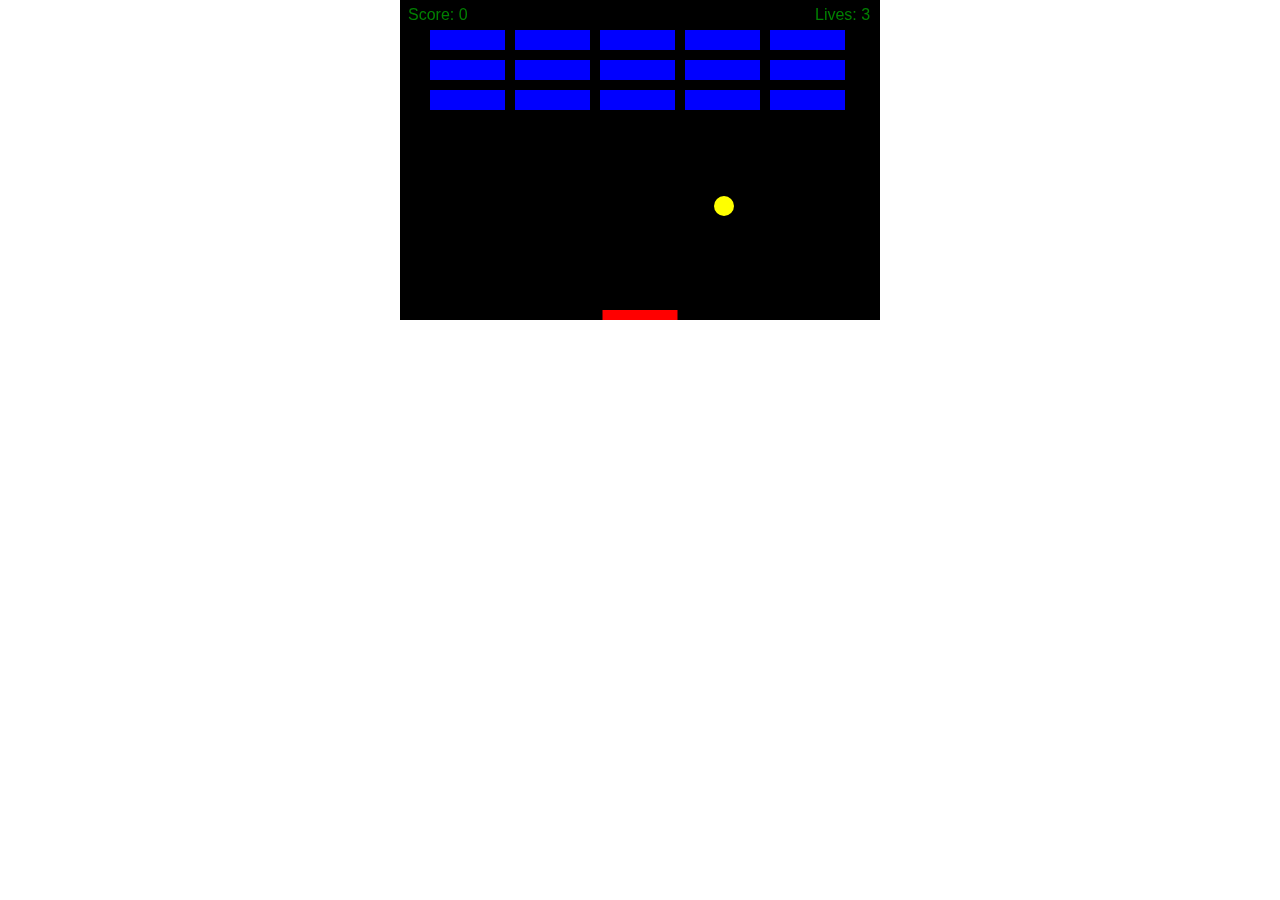
<file: MyWorks/Arkanoid/index.html>
<!DOCTYPE html>
<html>
<head>
	<meta charset="utf-8">
	<title>Document</title>
	<link rel="stylesheet" type="text/css" href="style.css">
</head>
<body>

	<canvas id="myCanvas" width="480" height="320">
		
	</canvas>

<script src="script.js"></script>
</body>
</html>
</file>
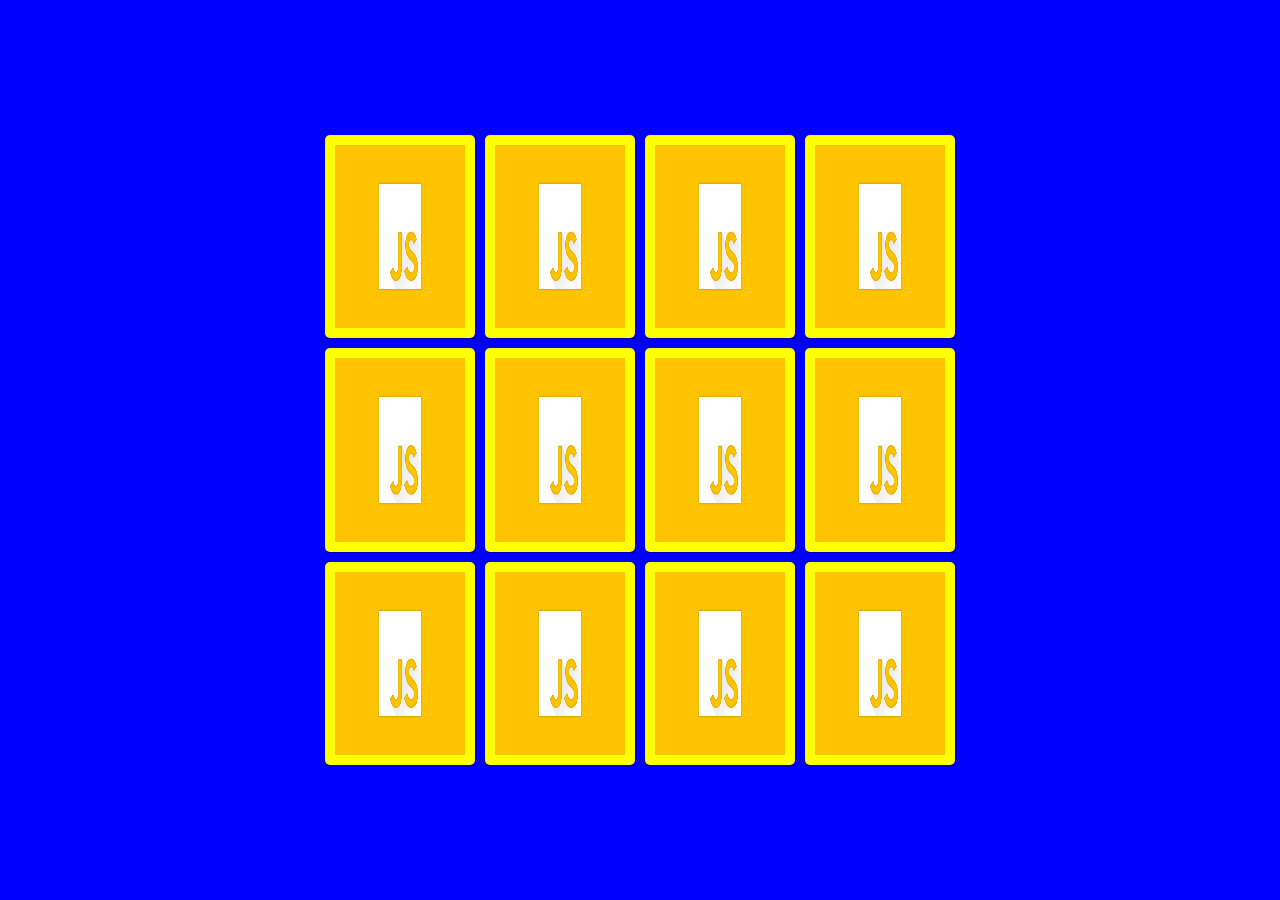
<file: MyWorks/Memory/index.html>
<!DOCTYPE html>
<html lang="en">
<head>
  <meta charset="UTF-8">

  <title>Game</title>

  <link rel="stylesheet" href="style.css">
</head>
<body>
  <section class="memory-game">
    <div class="memory-card" data-framework="aurelia">
      <img class="front-face" src="img/aurelia.png" alt="Aurelia" />
      <img class="back-face" src="img/js-badge.png" alt="JS Badge" />
    </div>
    <div class="memory-card" data-framework="aurelia">
      <img class="front-face" src="img/aurelia.png" alt="Aurelia" />
      <img class="back-face" src="img/js-badge.png" alt="JS Badge" />
    </div>

    <div class="memory-card" data-framework="vue">
      <img class="front-face" src="img/vue.png" alt="Vue" />
      <img class="back-face" src="img/js-badge.png" alt="JS Badge" />
    </div>
    <div class="memory-card" data-framework="vue">
      <img class="front-face" src="img/vue.png" alt="Vue" />
      <img class="back-face" src="img/js-badge.png" alt="JS Badge" />
    </div>

    <div class="memory-card" data-framework="angular">
      <img class="front-face" src="img/angular.png" alt="Angular" />
      <img class="back-face" src="img/js-badge.png" alt="JS Badge" />
    </div>
    <div class="memory-card" data-framework="angular">
      <img class="front-face" src="img/angular.png" alt="Angular" />
      <img class="back-face" src="img/js-badge.png" alt="JS Badge" />
    </div>

    <div class="memory-card" data-framework="ember">
      <img class="front-face" src="img/ember.png" alt="Ember" />
      <img class="back-face" src="img/js-badge.png" alt="JS Badge" />
    </div>
    <div class="memory-card" data-framework="ember">
      <img class="front-face" src="img/ember.png" alt="Ember" />
      <img class="back-face" src="img/js-badge.png" alt="JS Badge" />
    </div>

    <div class="memory-card" data-framework="backbone">
      <img class="front-face" src="img/backbone.png" alt="Backbone" />
      <img class="back-face" src="img/js-badge.png" alt="JS Badge" />
    </div>
    <div class="memory-card" data-framework="backbone">
      <img class="front-face" src="img/backbone.png" alt="Backbone" />
      <img class="back-face" src="img/js-badge.png" alt="JS Badge" />
    </div>

    <div class="memory-card" data-framework="react">
      <img class="front-face" src="img/react.png" alt="React" />
      <img class="back-face" src="img/js-badge.png" alt="JS Badge" />
    </div>
    <div class="memory-card" data-framework="react">
      <img class="front-face" src="img/react.png" alt="React" />
      <img class="back-face" src="img/js-badge.png" alt="JS Badge" />

    </div>
  </section>

  <script src="script.js"></script>
</body>
</html>
</file>
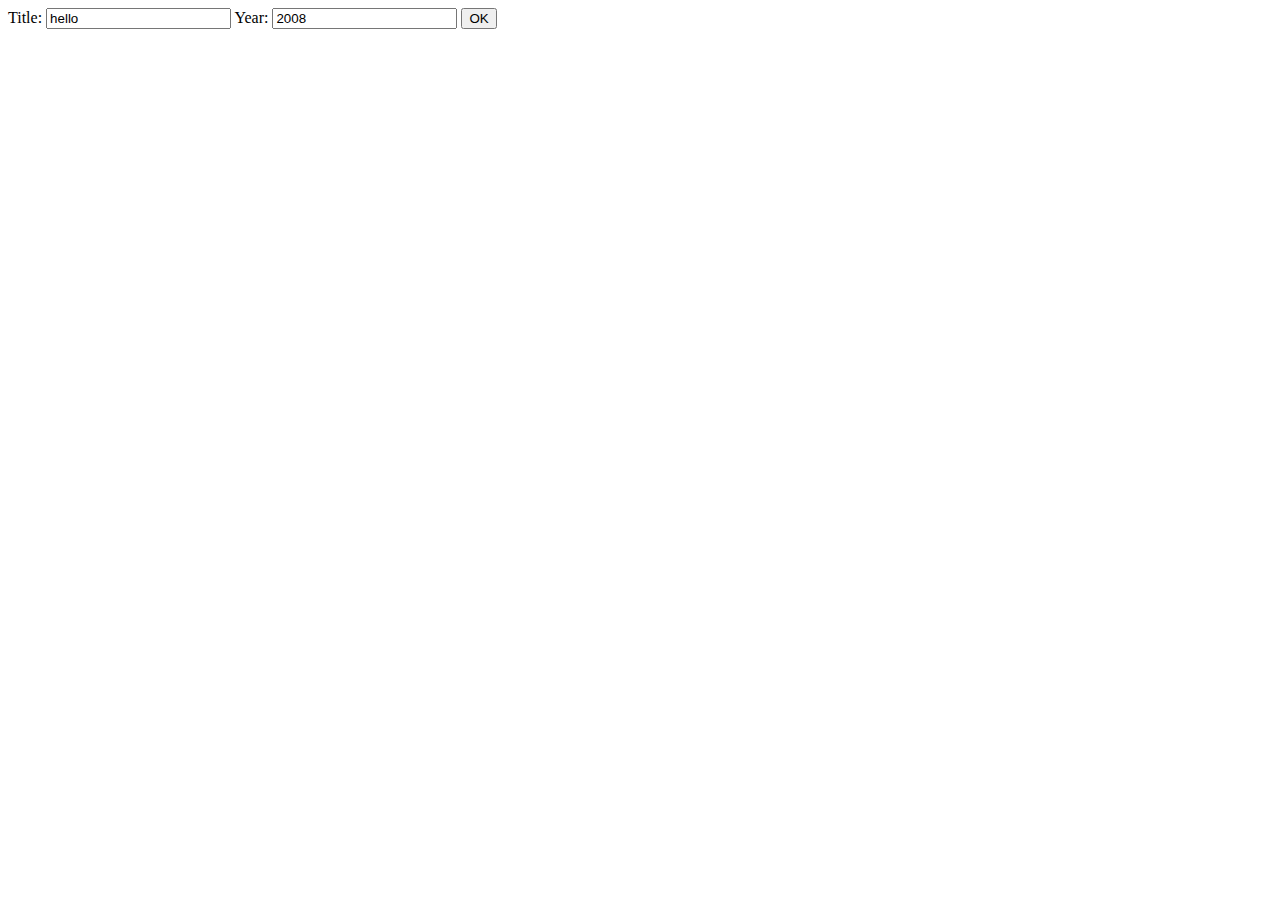
<file: MyWorks/Search Films on JS/index.html>
<!DOCTYPE html>
<html lang="en">
<head>
	<meta charset="utf-8">
	<title>Exercise1</title>
	<link rel="stylesheet" href="style.css">
</head>
<body>
   <div class="request">
   	<form action="">
   		<label for="title">Title:</label>
<input type="text" id= "title" value ="hello">
        <label for="year">Year: </label>
<input type="text" id = "year" value = "2008">
<input type="button" value="OK"onclick="getMovies();">
    </form>
  </div>
 <div class="movies">
</div>	

<script src="script.js"></script>
</body>
</html>
</file>
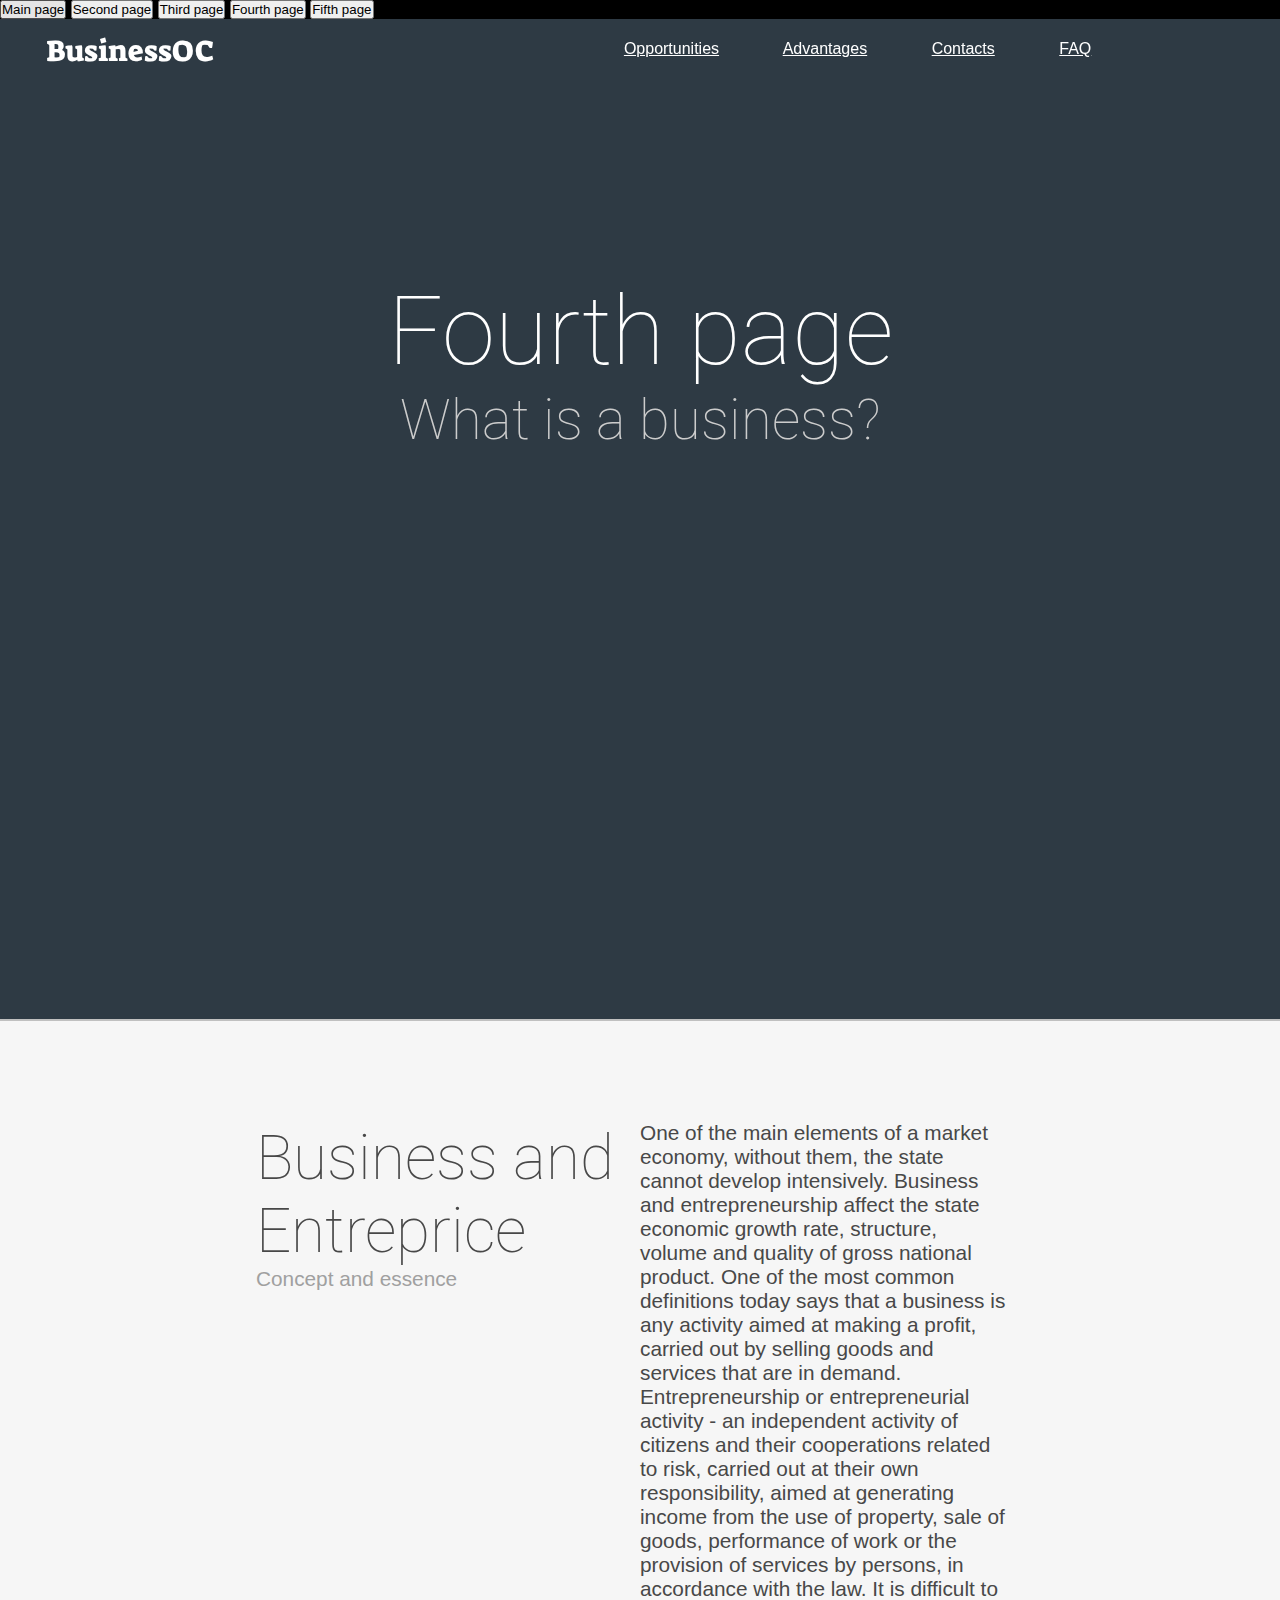
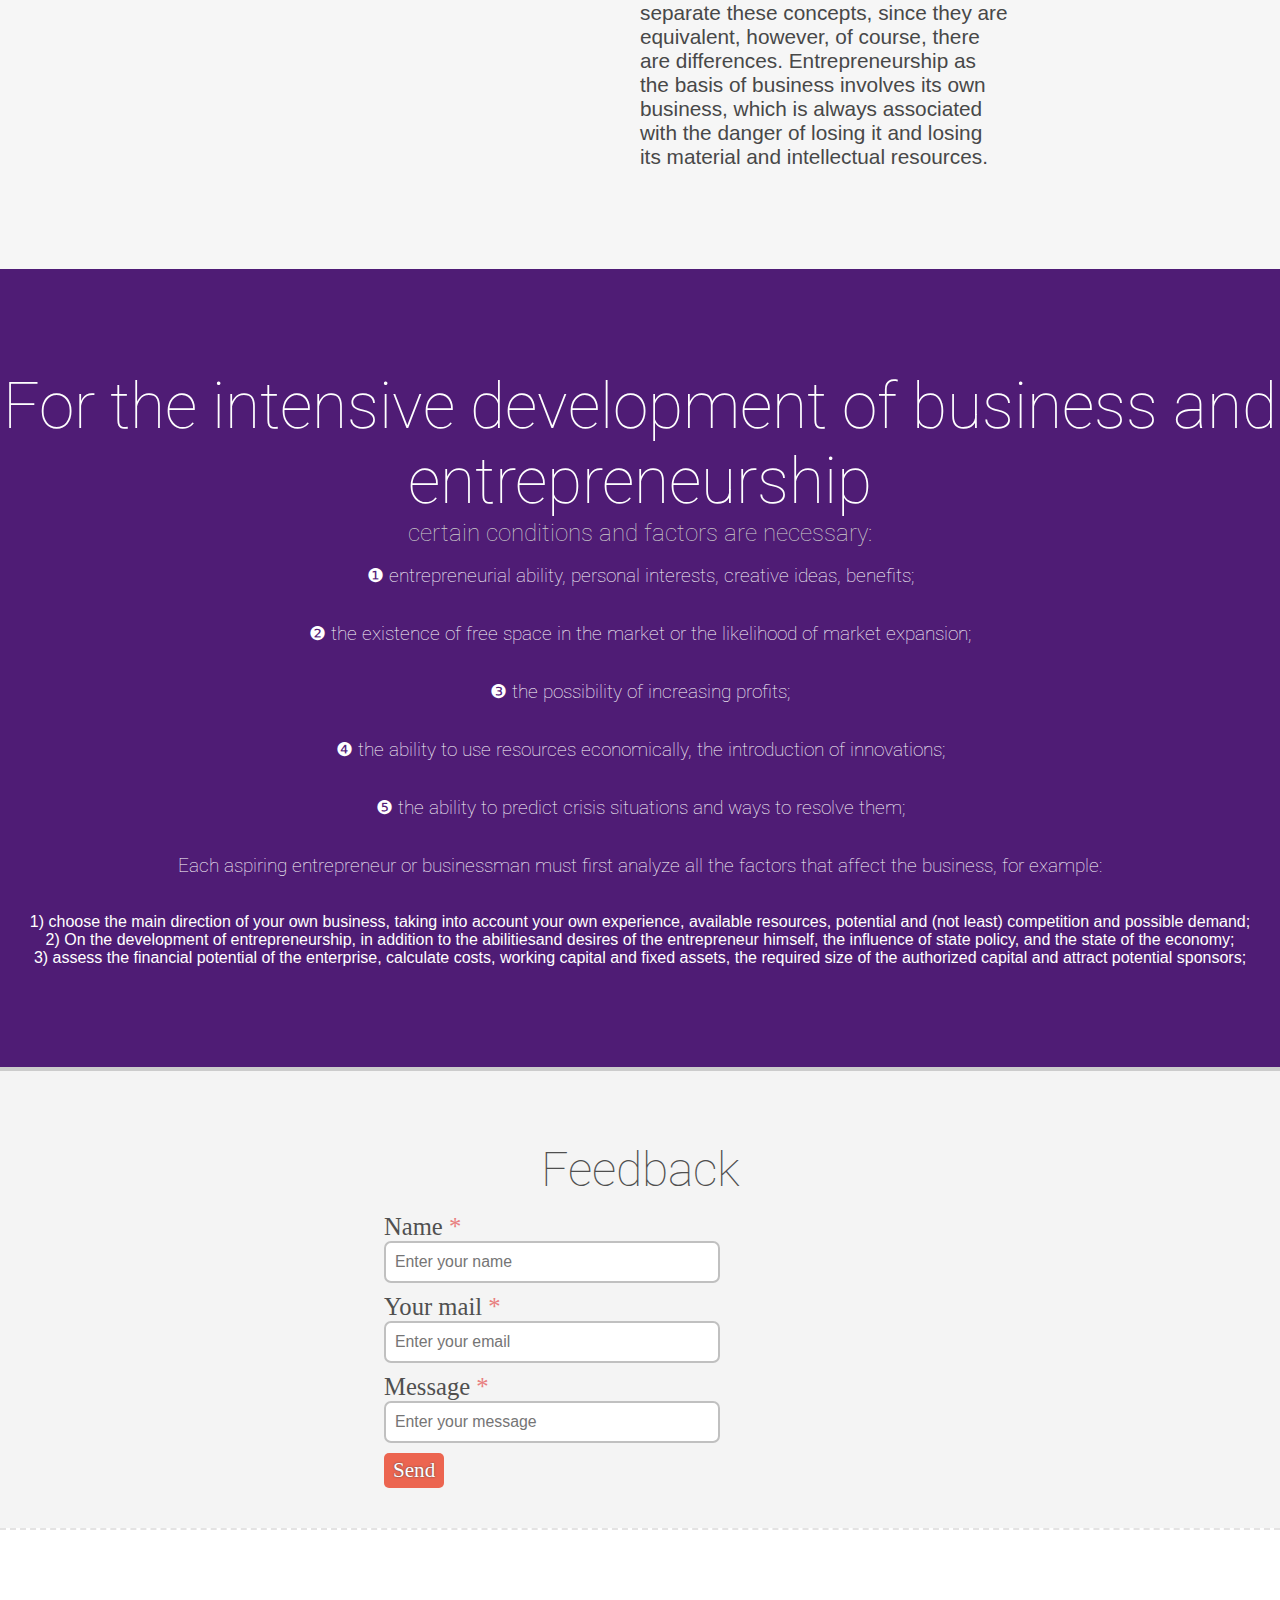
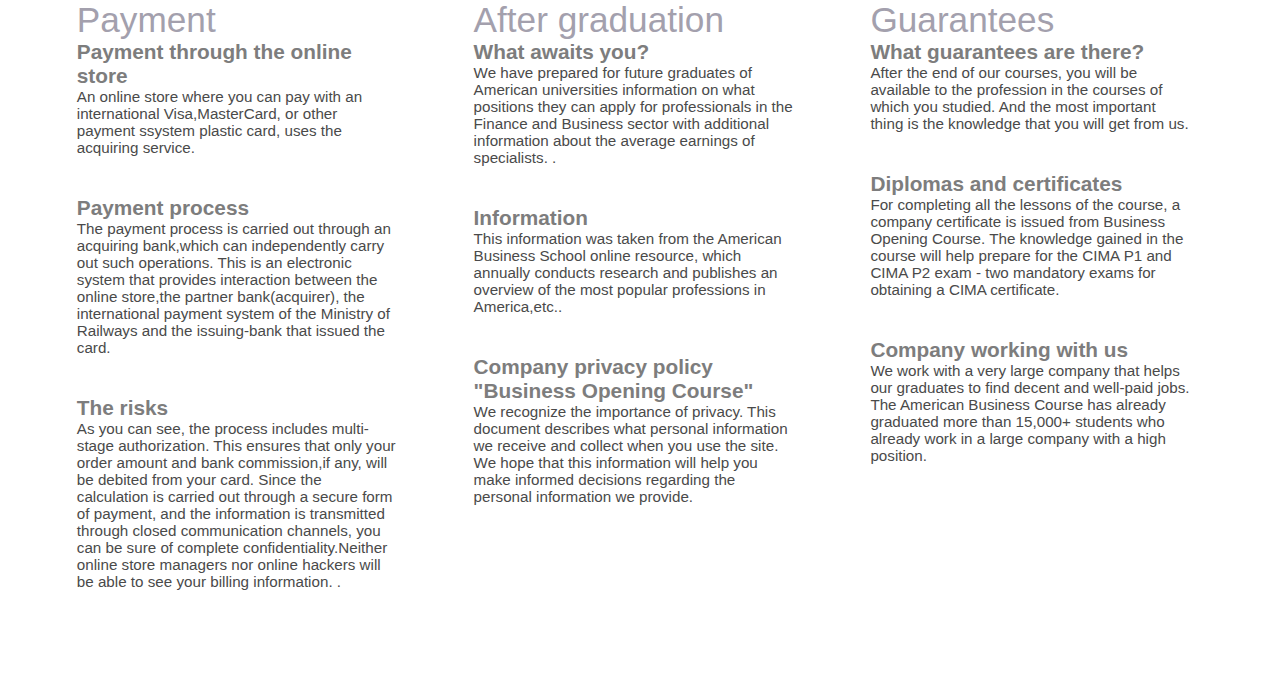
<file: MyWorks/Site on HTML-CSS/index4.html>
<!DOCTYPE html>
<head>
<meta charset="UTF-8">
<meta name="viewport" content="width=device-width,initial-scale=1.0">
<meta http-equiv="X-UA-Compatiable"content="ie=edge">
<title>My HTML Exam</title>
<link rel="stylesheet" href="css/css.css">
</head>
<body>
   <div class="head"> <a class="ahead" href="1index.html"><button> Main page</button></a>
   <a class="ahead" href="index2.html"><button>Second page</button></a>
   <a class="ahead" href="index3.html"><button>Third page</button></a>
   <a class="ahead" href="index4.html"><button>Fourth page</button></a>
   <a class="ahead" href="index5.html"><button>Fifth page</button></a></div>
 <header>
   <div id="logo" onclick="slowScroll('#top')">
     <span>BusinessOC</span>
   </div>
   <div id="about">
      <a href="#" title="Opportunities" onclick="slowScroll('#main')">Opportunities</a>
      <a href="#" onclick="slowScroll"('#overiew')" title="Advantages">Advantages</a>
      <a href="#" onclick="slowScroll"('#contacts')" title="Contacts">Contacts</a>
      <a href="#" onclick="slowScroll"('#faq')" title="Answers on questions">FAQ</a>
   </div>
 </header>

<div id="top">
  <h1>Fourth page</h1>
  <h3>What is a business?</h3>
</div>

<div id="main">
  <div class="intro">
    <h2>Business and Entreprice</h2>
    <span>Concept and essence</span>
  </div>
  <div class="text">
<p>One of the main elements of a market economy, without them, the state cannot develop intensively.
   Business and entrepreneurship affect the state economic growth rate, structure,
   volume and quality of gross national product.
   One of the most common definitions today says that a business is any activity aimed at making a profit,
   carried out by selling goods and services that are in demand.
   Entrepreneurship or entrepreneurial activity - an independent activity of citizens
   and their cooperations related to risk, carried out at their own responsibility, aimed at generating income
   from the use of property, sale of goods, performance of work or the provision
   of services by persons, in accordance with the law.
   It is difficult to separate these concepts, since they are equivalent, however, of course, there are differences.
   Entrepreneurship as the basis of business involves its own business, which is always associated with the danger 
   of losing it and losing its material and intellectual resources.
        </div>
       </div>

  <div id="overview">
     <h2>For the intensive development of business and entrepreneurship</h2>
     <h4>certain conditions and factors are necessary:</h4>
<br>
   <h3>&#10102; entrepreneurial ability, personal interests, creative ideas, benefits;</h3>
<br>
<br>
   <h3>&#10103 the existence of free space in the market or the likelihood of market expansion;</h3>
<br>
<br>
   <h3>&#10104 the possibility of increasing profits;</h3>
<br>
<br>
   <h3>&#10105 the ability to use resources economically, the introduction of innovations;</h3>
<br>
<br>
   <h3>&#10106 the ability to predict crisis situations and ways to resolve them;</h3>
<br>
<br>
<h3>Each aspiring entrepreneur or businessman must first analyze
   all the factors that affect the business, for example:</h3>
<br>
<br>

<p> 1) choose the main direction of your own business, 
            taking into account your own experience, available resources,
            potential and (not least) competition and possible demand;</p>
<p> 2) On the development of entrepreneurship, in addition to
           the abilitiesand desires of the entrepreneur himself, the influence of state policy, and the state of the economy;</p>      
<p> 3) assess the financial potential of the enterprise, calculate costs, 
            working capital and fixed assets, the required size of the authorized capital and attract potential sponsors;</p>
  


 </div>

<div id="contacts">
 <center><h5>Feedback</h5></center>
 <form id="form_input">
  <label for="name">Name <span>*</span></label><br>
  <input type="text" placeholder="Enter your name" name="name" id="name"><br>
  <label for="email">Your mail <span>*</span></label><br>
  <input type="email" placeholder="Enter your email" name="email" id="email"><br>
  <label for="message">Message <span>*</span></label><br>
  <input type="message" placeholder="Enter your message" name="message" id="message"><br>
  <div id="mess_send" class="btn">Send</div>
 </form>
  </div>


<div id="faq">
  <div>
    <span class="title">Payment</span><br>
    <span class="heading">Payment through the online store</span>
    <p>An online store where you can pay with an international
       Visa,MasterCard, or other payment ssystem plastic card,
       uses the acquiring service.</p>
    <span class="heading">Payment process</span>
    <p>The payment process is carried out through an 
       acquiring bank,which can independently carry out such operations.
       This is an electronic system that provides interaction between
       the online store,the partner bank(acquirer), the international
       payment system of the Ministry of Railways and the issuing-bank
       that issued the card.</p>
    <span class="heading">The risks</span>
    <p>As you can see, the process includes multi-stage authorization.
       This ensures that only your order amount and bank commission,if any,
       will be debited from your card.
       Since the calculation is carried out through a secure form of payment,
       and the information is transmitted through closed communication channels,
       you can be sure of complete confidentiality.Neither online store managers
       nor online hackers will be able to see your billing information.
       .</p>
  </div>
  <div>
     <span class="title">After graduation</span><br>
     <span class="heading">What awaits you?</span>
     <p>We have prepared for future graduates of American universities information 
        on what positions they can apply for professionals in the Finance and Business 
        sector with additional information about the average earnings of specialists. 
      .</p>
     <span class="heading">Information</span>
     <p>This information was taken from the American Business School online resource,
        which annually conducts research and publishes an overview of the most popular 
        professions in America,etc..</p>
     <span class="heading">Company privacy policy "Business Opening Course"</span>
     <p>We recognize the importance of privacy. 
       This document describes what personal information we receive and collect when you use the site. 
       We hope that this information will help you make informed decisions
       regarding the personal information we provide.</p>
   </div>
   <div>
     <span class="title">Guarantees</span><br>
     <span class="heading">What guarantees are there?</span>
     <p>After the end of our courses, you will be available 
        to the profession in the courses of which you studied.
        And the most important thing is the knowledge that you will get from us.</p>
     <span class="heading">Diplomas and certificates</span>
     <p>For completing all the lessons of the course,
        a company certificate is issued from Business Opening Course.
        The knowledge gained in the course will help prepare for the CIMA P1 and CIMA P2
        exam - two mandatory exams for obtaining a CIMA certificate.</p>
     <span class="heading">Company working with us</span>
     <p>We work with a very large company that helps our graduates
        to find decent and well-paid jobs.
        The American Business Course has already graduated more than 15,000+ students
        who already work in a large company with a high position.</p>
   </div>
 </div>

<script src="https://ajax.googleapis.com/ajax/libs/jquery/3.4.1/jquery.min.js"></script>
<script>
   function slowScroll(id) {
     $('html,body').animate({
       scrollTop: $(id).offset().top
      }, 500);
    }


$(document).on("scroll", function() {
  if($(window).scrollTop() === 0)
   $("header").removeClass("fixed");
else
   $("header").attr("class","fixed");



</script>
</file>
<file: MyWorks/Arkanoid/style.css>
*{
	padding: 0;
	margin: 0;
}

canvas{
	background: #000;
	display: block;;
	margin: 0 auto;
}
</file>
<file: MyWorks/Memory/style.css>
* {
  padding: 0;
  margin: 0;
  box-sizing: border-box;
}

body {
  height: 100vh;
  display: flex;
  background: blue;
}

.memory-game {
  width: 640px;
  height: 640px;
  margin: auto;
  display: flex;
  flex-wrap: wrap;
  perspective: 1000px;
}

.memory-card {
  width: calc(25% - 10px);
  height: calc(33.333% - 10px);
  margin: 5px;
  position: relative;
  transform: scale(1);
  transform-style: preserve-3d;
  transition: transform .5s;
  box-shadow: 1px 1px 1px rgba(0,0,0,.3);
}

.memory-card:active {
  transform: scale(0.96);
  transition: transform .1s;
}

.memory-card.flip {
  transform: rotateY(180deg); 
}

.front-face,
.back-face {
  width: 100%;
  height: 100%;
  padding: 10px; 
  position: absolute;
  border-radius: 5px;
  background: yellow;
  backface-visibility: hidden;
}

.front-face {
  transform: rotateY(180deg);
}
</file>
<file: MyWorks/Search Films on JS/style.css>
.movies{
  display: flex;
  flex-wrap: wrap;
}

.movie{
    width: 200px;
    border: 2px solid black;
    margin: 5px;
    padding: 5px;
}

.movie>img{
	float:left;
	width:50%;
}
</file>
<file: MyWorks/Site on HTML-CSS/css/css.css>
@import url('https://fonts.googleapis.com/css?family=Roboto|Suez+One');

* {
  margin:0;
  padding:0;
  outline:none;
}

body,html {
  width:100%;
  height: 2000px;
}

body {
   background-color: #000;
   font-family:Trebuchet MS, Helvetica;
}

header {
  width:100%;
  padding: 10px 0.5% 0px 0.5%;
  background: transparent;
  float:left;
  position:fixed;
}

header #logo {
   color: #fff;
   cursor: pointer;
}

header #logo span{
  font-size:1.7em;
  line-height:45px;
  margin-left:40px;
  font-family:'Suez One', serif;
}

@media (min-width: 701px) {
  #logo {
     float:left;
     width:30%;
     font-size: 1.1em;
  }


#about {
   float:right;
   width:67%;
  }
}

@media (max-width: 700px) {
  #logo {
     margin-top:15px;
     width:100%;
     font-size: 1.5em;
  }


#about {
   float:left;
   width:100%;
  }
}

#about {
   text-align:center;
   font-size: 1em;
   line-height: 40px;
   margin-bottom: 10px;
  }


#about > a {color: #fff}

#about > a:hover {
  color: #b0b0b0;
  text-decoration:underline;
}


#about > a:not(:last-child) {
  margin-right: 7%;
}

.fixed {
  z-index:5000;
  background-color: #fff;
  border-bottom: 1px solid silver;
}

header.fixed #logo {
  color: #343434;
}


.fixed #about a{color: #343434}
.fixed #about a:hover {color:#7c7c7c}

#top {
  width:100%;
  background-image:url(https://cdn.pixabay.com/photo/2018/02/03/14/17/paper-3127747_960_720.jpg);
  background-blend-mode:multiply;
  background-color: #2e3a44;
  background-size: cover;
  text-align:center;
  color: #fff;
}

@media (min-width: 1001px) {
  #top {
     font-size: 3em;
     height: 1000px;
  }
}

@media (max-width: 1000px) and (min-width:651px) {
  #top {
     font-size: 2em;
     height: 600px;
  }
}

@media (max-width: 650px) {
  #top {
     font-size: 1.3em;
     padding-top:50%;
     height: 500px;
  }
}


#top h1 {
  padding-top:20%;
}

#top h3 {
  color: #ccc;
}


#main {
  padding:100px 20%;
  width:60%;
  float:left;
  background-color:#f6f6f6;
  border-top: 2px solid silver;
  color: #484848;
  font-size: 1.3em;
}

@media (min-width: 1401px) {
  #main {
    padding: 100px 10%;
    width: 80%;
   }
}

@media (max-width: 700px) {
  #main div {
  width: 98%!important;
  margin-bottom:20px;
  }
}

#main div {
   width: 48%;
   margin-right: 2%;
   float:left;
}
  
#main h2 {font-size: 3em}
#main span {color: #a0a0a0}


#overview {
  float:left;
  background-image:url(https://psm7.com/wp-content/uploads/2018/08/technology.jpg);


  background-blend-mode:multiply;
  background-color: #4f1c75;
  background-size:cover;
  background-attachment:fixed;
  
  padding: 100px 0;
  width: 100%;
  text-align: center;
  color: #fff;
}

#overview h2 {font-size: 4em}
#overview h4 {color: #ccc; font-size: 1.5em}

#overview .img {
  float:left;
  width: 30%;
  margin-right:5%;
  margin-top: 50px;
}


#overview .img:nth-child(odd) {
  margin-left:18%;
}

#overview img {
  background: #fafafa;
  padding: 5px;
  border: 2px solid silver;
  float: left;
  max-width: 500px;
}

#overview span {
  float: left;
  width: 100%;
  font-size: 2em;
  margin-top: 10 px;
}

@media (max-width: 700px) {
 #overview .img {
   width: 80%!important;
   margin-right: 0!important;
   margin-left: 10%!important;
  }
}

#contacts {
  width:100%;
  float: left;
  padding-bottom: 40px;
  padding-top: 70px;
  border-top: 4px solid #ccc;
  background: #f4f4f4;
}

h1,h2,h3,h4,h5 {
  font-family: 'Roboto', serif;
  font-weight: lighter;
}
  
#contacts h5 {font-size: 3em; color: #4f4f4f}

#form_input {
  margin-top: 15px;
  width: 35%;
  margin-left: 30%;
  font-size: 1.1em;
}

#form_input label { 
  color: #505050;
  cursor: pointer;
  font-size: 1.4em;
  font-family: 'Roboto Slab', serif;
}

#form_input label > span {
  color: #e87e7e;
}

#form_input input,#form_input textarea {
  margin-bottom: 10px;
  width: 70%;
  padding: 10px 2%;
  border-radius: 7px;  
  border: 2px solid silver;
  font-size: 0.9em;
  color: #4a4a4a;
}

#form_input input:focus, #form_input textarea:focus {
  border-color: #333;
  }

.btn {
  float:left;
  border-radius: 5px;
  padding: 5px 9px;
  font-size: 1.2em;
  background-color: #ec6550;
  text-shadow: #454545 0 0 2px;
  cursor: pointer;
  color:white;
  font-family: 'Roboto Slab',serif;
 }

.btn:hover {
  background-color: #c15443;
 }

#faq { 
  background-color: #fff;
  border-top: 2px dashed #e4e3e3;
  width: 100%;
  float: left;
  padding-top: 70px;
  padding-bottom: 70px;
 }

#faq div {
  width: 25%;
  margin-left: 6%;
  float: left;
}

#faq .title {
  font-weight: lighter;
  color: #a3a0ad;
  margin-bottom: 20px;
  font-size: 2.2em;
}

#faq .heading {
  color: #7d7d7d;
  font-size: 1.3em;
  font-weight: bold;
}

#faq p {
  font-family: Arimo, Helvetica, sans-serif;
  -webkit-font-smoothing: antialiased;
  color: #4a4a4a;
  font-size: 0.95em;
  margin-bottom: 40px;
}

.dws {
  position:absolute;
  top:50%;
  left:50%;
  -webkit-transform: translate(-50%,-50%);
  -moz-transform: translate(-50%,-50%);
  -ms-transform: translate(-50%,-50%);
  -o-transform: translate(-50%,-50%);
  transform: translate(-50%,-50%);
}
.butt {
 border: 3px solid white;
 font size:30px;
 color:#ccc;
 text-decoration:none;
 text-transform:uppercase;
 width: 250px;
 height: 60px;
 display: block;
 text-align: center;
 line-height: 60px;
 font-family: Arial, sans-serif;
 position: relative;
 transition: .5s;
 overflow:hidden;
}
.butt::before,
.butt::after {
 position:absolute;
 content:'';
 width: 100%;
 height: 100%;
 background-color: #ccc;
 top: 0;
 left: -100%;
 opacity:.5;
 transition: .3s;
 z-index: -1;
}
.butt::after {
 opacity: 1;
 transition-delay: .2s;
}
.butt:hover {
 color: #fff;
}
.butt:hover::before,
.butt:hover::after {
 left: 0;
}
</file>
